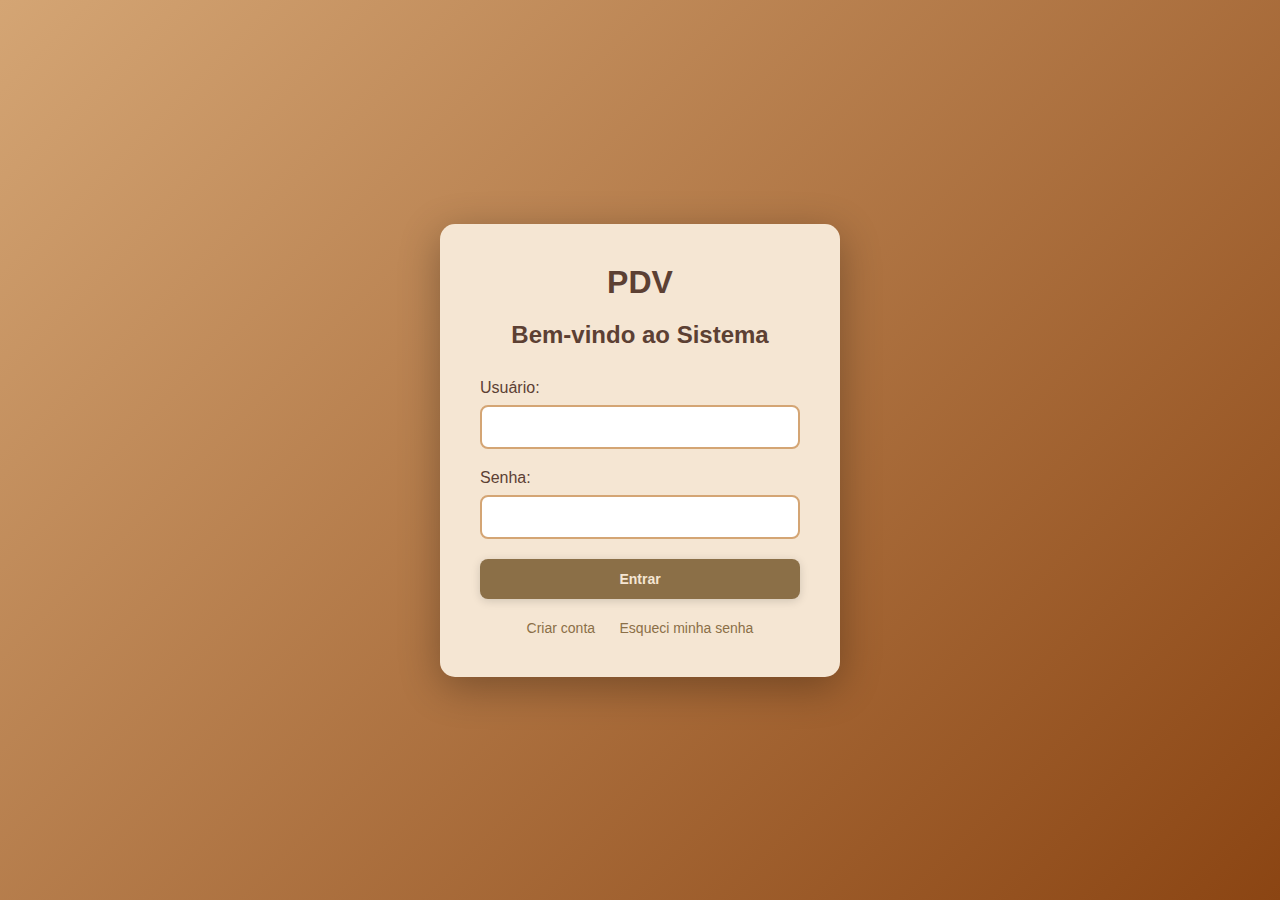
<file: index.html>
<!DOCTYPE html>
<html lang="pt-BR">
<head>
    <meta charset="UTF-8">
    <meta name="viewport" content="width=device-width, initial-scale=1.0">
    <title>Sistema PDV + ERP</title>
    <link rel="stylesheet" href="style.css">
</head>
<body>
    <!-- TELA DE LOGIN -->
    <div id="loginScreen" class="screen active">
        <div class="login-container">
            <div class="login-box">
                <div class="login-logo" id="loginLogoContainer">
                    <h1 style="color:#5C4033;">PDV</h1>
                </div>
                <h2>Bem-vindo ao Sistema</h2>
                <form id="loginForm">
                    <div class="form-group">
                        <label>Usuário:</label>
                        <input type="text" id="loginUsername" required>
                    </div>
                    <div class="form-group">
                        <label>Senha:</label>
                        <input type="password" id="loginPassword" required>
                    </div>
                    <button type="submit" class="btn btn-primary" style="width: 100%;">Entrar</button>
                </form>
                <div class="links">
                    <a href="#" id="showRegisterLink">Criar conta</a>
                    <a href="#" id="showRecoveryLink">Esqueci minha senha</a>
                </div>
            </div>
        </div>
    </div>

    <!-- TELA DE CADASTRO -->
    <div id="registerScreen" class="screen">
        <div class="login-container">
            <div class="login-box">
                <h2>Criar Nova Conta</h2>
                <form id="registerForm">
                    <div class="form-group">
                        <label>Nome Completo:*</label>
                        <input type="text" id="regName" required>
                    </div>
                    <div class="form-group">
                        <label>Usuário:*</label>
                        <input type="text" id="regUsername" required>
                    </div>
                    <div class="form-group">
                        <label>Senha:*</label>
                        <input type="password" id="regPassword" required>
                    </div>
                    <div class="form-group">
                        <label>Pergunta Secreta:*</label>
                        <select id="regSecretQuestion" required>
                            <option value="">Selecione...</option>
                            <option value="pet">Qual o nome do seu primeiro pet?</option>
                            <option value="city">Em qual cidade você nasceu?</option>
                            <option value="school">Nome da sua primeira escola?</option>
                            <option value="mother">Nome de solteira da sua mãe?</option>
                        </select>
                    </div>
                    <div class="form-group">
                        <label>Resposta:*</label>
                        <input type="text" id="regSecretAnswer" required>
                    </div>
                    <div class="form-actions">
                        <button type="submit" class="btn btn-success">Cadastrar</button>
                        <button type="button" class="btn btn-secondary" id="backToLogin">Voltar</button>
                    </div>
                </form>
            </div>
        </div>
    </div>

    <!-- TELA DE RECUPERAÇÃO -->
    <div id="recoveryScreen" class="screen">
        <div class="login-container">
            <div class="login-box">
                <h2>Recuperar Senha</h2>
                <form id="recoveryForm">
                    <div class="form-group">
                        <label>Usuário:*</label>
                        <input type="text" id="recUsername" required>
                    </div>
                    <div class="form-group">
                        <label>Pergunta Secreta:</label>
                        <select id="recSecretQuestion" disabled>
                            <option value="">Aguardando usuário...</option>
                            <option value="pet">Qual o nome do seu primeiro pet?</option>
                            <option value="city">Em qual cidade você nasceu?</option>
                            <option value="school">Nome da sua primeira escola?</option>
                            <option value="mother">Nome de solteira da sua mãe?</option>
                        </select>
                    </div>
                    <div class="form-group">
                        <label>Resposta:*</label>
                        <input type="text" id="recAnswer" disabled required>
                    </div>
                    <div class="form-group" id="newPasswordGroup" style="display: none;">
                        <label>Nova Senha:*</label>
                        <input type="password" id="recNewPassword">
                    </div>
                    <div class="form-actions">
                        <button type="button" class="btn btn-primary" id="checkAnswerBtn" disabled>Verificar Resposta</button>
                        <button type="submit" class="btn btn-success" id="changePasswordBtn" style="display: none;">Alterar Senha</button>
                        <button type="button" class="btn btn-secondary" id="backToLoginFromRecovery">Voltar</button>
                    </div>
                </form>
            </div>
        </div>
    </div>

    <!-- TELA DO PDV -->
    <div id="pdvScreen" class="screen">
        <div class="pdv-container">
            <!-- SIDEBAR -->
            <aside class="sidebar">
                <div class="sidebar-header">
                    <div class="sidebar-logo" id="sidebarLogoContainer"></div>
                    <h3>Menu Principal</h3>
                </div>
                <nav>
                    <div class="menu-item active" data-page="venda">🛒 Venda</div>
                    <div class="menu-item" data-page="clientes">👥 Clientes</div>
                    <div class="menu-item admin-only" data-page="admin">⚙️ Administração</div>
                </nav>
                <div class="sidebar-footer">
                    <p><strong id="currentUser">Usuário</strong></p>
                    <button class="btn btn-danger btn-small" id="logoutBtn">Sair</button>
                </div>
            </aside>

            <!-- CONTEÚDO PRINCIPAL -->
            <main class="main-content">
                <div class="topbar">
                    <h2>Sistema PDV + ERP</h2>
                </div>

                <div class="content">
                    <!-- PÁGINA VENDA -->
                    <div id="vendaPage" class="page active">
                        <div class="venda-layout">
                            <div class="products-section">
                                <h3>Produtos Disponíveis</h3>
                                <input type="text" id="searchProduct" class="search-box" placeholder="Buscar produto...">
                                <div id="productsList"></div>
                            </div>

                            <div class="cart-section">
                                <h3>Carrinho</h3>
                                <div id="cartItems"></div>
                                <div class="cart-total">
                                    <h3>Total</h3>
                                    <div class="total-value">R$ <span id="cartTotal">0,00</span></div>
                                </div>
                                <div class="cart-actions">
                                    <button class="btn btn-danger" id="limparCarrinhoBtn">Limpar Carrinho</button>
                                    <button class="btn btn-success" id="finalizarVendaBtn">Finalizar Venda</button>
                                </div>
                            </div>
                        </div>
                    </div>

                    <!-- PÁGINA CLIENTES -->
                    <div id="clientesPage" class="page">
                        <h2>Gestão de Clientes</h2>
                        <button class="btn btn-primary" id="showClientFormBtn">Novo Cliente</button>

                        <div id="clientFormContainer" style="display: none; margin-top: 20px;">
                            <form id="clientForm">
                                <div class="form-row">
                                    <div class="form-group">
                                        <label>Nome Completo:*</label>
                                        <input type="text" id="clientName" required>
                                    </div>
                                    <div class="form-group">
                                        <label>CPF/CNPJ:</label>
                                        <input type="text" id="clientDoc">
                                    </div>
                                </div>
                                <div class="form-row">
                                    <div class="form-group">
                                        <label>Telefone:*</label>
                                        <input type="tel" id="clientPhone" required>
                                    </div>
                                    <div class="form-group">
                                        <label>E-mail:*</label>
                                        <input type="email" id="clientEmail" required>
                                    </div>
                                </div>
                                <div class="form-group">
                                    <label>Endereço:</label>
                                    <input type="text" id="clientAddress">
                                </div>
                                <div class="form-group">
                                    <label>Ponto de Referência:</label>
                                    <input type="text" id="clientReference">
                                </div>
                                <div class="form-actions">
                                    <button type="submit" class="btn btn-success">Salvar Cliente</button>
                                    <button type="button" class="btn btn-secondary" id="cancelClientBtn">Cancelar</button>
                                </div>
                            </form>
                        </div>

                        <input type="text" id="searchClient" class="search-box" placeholder="Buscar cliente..." style="margin-top: 20px;">
                        <div id="clientsList" style="margin-top: 20px;"></div>
                    </div>
                </div>
            </main>
        </div>
    </div>

    <!-- MODAL FINALIZAR VENDA -->
    <div id="vendaModal" class="modal">
        <div class="modal-content">
            <h3>Finalizar Venda</h3>
            <div class="form-group">
                <label>Cliente:</label>
                <select id="vendaCliente">
                    <option value="">Cliente não cadastrado</option>
                </select>
            </div>
            <div class="form-group">
                <label>Forma de Pagamento:*</label>
                <select id="vendaPagamento" required>
                    <option value="dinheiro">Dinheiro</option>
                    <option value="debito">Débito</option>
                    <option value="credito">Crédito</option>
                    <option value="pix">PIX</option>
                </select>
            </div>
            <div class="cart-total">
                <h3>Total da Venda</h3>
                <div class="total-value">R$ <span id="modalTotal">0,00</span></div>
            </div>
            <div class="form-actions">
                <button class="btn btn-success" id="confirmarVendaBtn">Confirmar Venda</button>
                <button class="btn btn-secondary" id="cancelarVendaBtn">Cancelar</button>
            </div>
        </div>
    </div>

    <script src="script.js"></script>
</body>
</html>
</file>
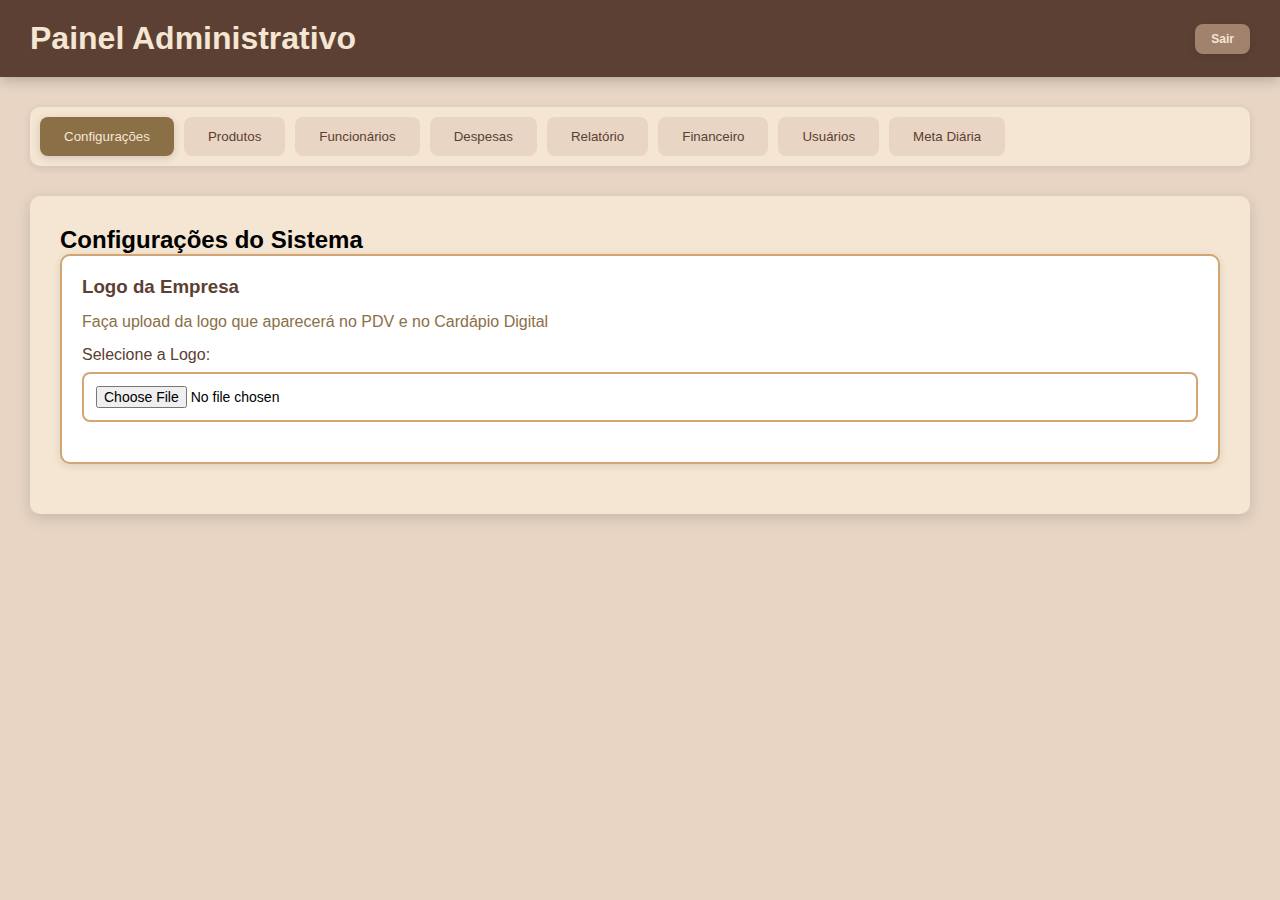
<file: admin.html>
<!-- ===================================
   ARQUIVO: admin.html
   DESCRIÇÃO: Interface do Painel Administrativo
   =================================== -->
<!DOCTYPE html>
<html lang="pt-BR">
<head>
    <meta charset="UTF-8">
    <meta name="viewport" content="width=device-width, initial-scale=1.0">
    <title>Painel Administrativo</title>
    <link rel="stylesheet" href="admin.css">
</head>
<body>
    <div class="admin-container">
        <header class="admin-header">
            <h1>Painel Administrativo</h1>
            <button class="btn btn-secondary btn-small" onclick="window.close()">Sair</button>
        </header>

        <div class="admin-content">
            <div class="admin-tabs">
                <button class="tab-btn active" data-tab="config">Configurações</button>
                <button class="tab-btn" data-tab="produtos">Produtos</button>
                <button class="tab-btn" data-tab="funcionarios">Funcionários</button>
                <button class="tab-btn" data-tab="despesas">Despesas</button>
                <button class="tab-btn" data-tab="relatorio">Relatório</button>
                <button class="tab-btn" data-tab="financeiro">Financeiro</button>
                <button class="tab-btn" data-tab="usuarios">Usuários</button>
                <button class="tab-btn" data-tab="metadiaria">Meta Diária</button>
            </div>

            <!-- TAB CONFIGURAÇÕES -->
            <div id="configTab" class="tab-content active">
                <h2>Configurações do Sistema</h2>
                
                <div class="logo-section">
                    <h3>Logo da Empresa</h3>
                    <p class="logo-description">Faça upload da logo que aparecerá no PDV e no Cardápio Digital</p>
                    
                    <div class="form-group">
                        <label>Selecione a Logo:</label>
                        <input type="file" id="logoUpload" accept="image/*">
                    </div>
                    
                    <div id="logoPreviewContainer" class="logo-preview-container">
                        <p class="preview-label">Logo Atual:</p>
                        <img id="logoPreview" class="logo-preview">
                        <button class="btn btn-danger btn-small remove-logo-btn" onclick="removeLogo()">Remover Logo</button>
                    </div>
                </div>
            </div>

            <!-- TAB PRODUTOS -->
            <div id="produtosTab" class="tab-content">
                <h2>Gerenciar Produtos</h2>
                
                <div style="display: flex; gap: 10px; margin-bottom: 20px;">
                    <button class="btn btn-primary" id="showProductFormBtn">Novo Produto</button>
                    <button class="btn btn-danger" id="deleteAllProductsBtn">Excluir Todos os Produtos</button>
                </div>
                
                <div id="productFormContainer" class="form-container">
                    <form id="productForm">
                        <div class="form-row">
                            <div class="form-group">
                                <label>Nome do Produto:*</label>
                                <input type="text" id="prodName" required>
                            </div>
                            <div class="form-group">
                                <label>Código do Produto:*</label>
                                <input type="text" id="prodCode" maxlength="6" placeholder="Ex: ABC123" required>
                            </div>
                        </div>
                        <div class="form-row">
                            <div class="form-group">
                                <label>Categoria:*</label>
                                <select id="prodCategory" required>
                                    <option value="">Selecione...</option>
                                    <option value="alimentos">Alimentos</option>
                                    <option value="bebidas">Bebidas</option>
                                    <option value="assados">Assados</option>
                                    <option value="frios">Frios</option>
                                    <option value="mercearia">Mercearia</option>
                                </select>
                            </div>
                            <div class="form-group">
                                <label>Imagem do Produto (Opcional):</label>
                                <input type="file" id="prodImage" accept="image/*">
                                <img id="imagePreview" class="image-preview">
                            </div>
                        </div>
                        <div class="form-group">
                            <label>Descrição:</label>
                            <textarea id="prodDescription" placeholder="Descrição opcional do produto"></textarea>
                        </div>
                        <div class="form-row">
                            <div class="form-group">
                                <label>Preço:*</label>
                                <input type="number" id="prodPrice" step="0.01" required>
                            </div>
                            <div class="form-group">
                                <label>Quantidade em Estoque:*</label>
                                <input type="number" id="prodStock" min="0" max="999999" placeholder="Máx: 999999" required>
                            </div>
                        </div>
                        <div class="form-actions">
                            <button type="submit" class="btn btn-success">Salvar Produto</button>
                            <button type="button" class="btn btn-secondary" id="cancelProductBtn">Cancelar</button>
                        </div>
                    </form>
                </div>

                <table class="table">
                    <thead>
                        <tr>
                            <th>Imagem</th>
                            <th>Código</th>
                            <th>Nome</th>
                            <th>Categoria</th>
                            <th>Descrição</th>
                            <th>Preço</th>
                            <th>Estoque</th>
                            <th>Status</th>
                            <th>Ativar/Desativar</th>
                            <th>Ações</th>
                        </tr>
                    </thead>
                    <tbody id="productsTable"></tbody>
                </table>
            </div>

            <!-- TAB FUNCIONÁRIOS -->
            <div id="funcionariosTab" class="tab-content">
                <h2>Gerenciar Funcionários</h2>
                
                <button class="btn btn-primary" id="showEmployeeFormBtn" style="margin-bottom: 20px;">Novo Funcionário</button>

                <div id="employeeFormContainer" class="form-container">
                    <form id="employeeForm">
                        <div class="form-row">
                            <div class="form-group">
                                <label>Nome Completo:*</label>
                                <input type="text" id="employeeName" required pattern="^[A-Za-zÀ-ÿ\s]+\s+[A-Za-zÀ-ÿ\s]+$" title="Informe nome e sobrenome">
                            </div>
                            <div class="form-group">
                                <label>Cargo:*</label>
                                <input type="text" id="employeePosition" required placeholder="Ex: Vendedor, Gerente, Caixa">
                            </div>
                        </div>
                        <div class="form-row">
                            <div class="form-group">
                                <label>Salário:*</label>
                                <input type="number" id="employeeSalary" step="0.01" required placeholder="0,00">
                            </div>
                            <div class="form-group">
                                <label>Telefone:</label>
                                <input type="tel" id="employeePhone" placeholder="(00) 00000-0000">
                            </div>
                        </div>
                        <div class="form-group">
                            <label>E-mail:</label>
                            <input type="email" id="employeeEmail" placeholder="email@exemplo.com">
                        </div>
                        <div class="form-actions">
                            <button type="submit" class="btn btn-success">Cadastrar Funcionário</button>
                            <button type="button" class="btn btn-secondary" id="cancelEmployeeBtn">Cancelar</button>
                        </div>
                    </form>
                </div>

                <table class="table">
                    <thead>
                        <tr>
                            <th>Nome</th>
                            <th>Cargo</th>
                            <th>Salário</th>
                            <th>Telefone</th>
                            <th>Status</th>
                            <th>Ações</th>
                        </tr>
                    </thead>
                    <tbody id="employeesTable"></tbody>
                </table>
            </div>

            <!-- TAB DESPESAS -->
            <div id="despesasTab" class="tab-content">
                <h2>Gerenciar Despesas</h2>
                
                <div class="expense-header">
                    <div style="display: flex; gap: 10px; flex-wrap: wrap;">
                        <button class="btn btn-primary" id="showExpenseFormBtn">Nova Despesa</button>
                        <button class="btn btn-success" id="showEmployeeExpenseBtn">Despesa com Funcionário</button>
                        <button class="btn btn-danger" id="deleteAllExpensesBtn">Excluir Todas as Despesas</button>
                    </div>
                    
                    <div class="expense-summary">
                        <div class="expense-summary-item">
                            <span class="expense-summary-label">Total do Mês:</span>
                            <span class="expense-summary-value" id="monthTotalExpense">R$ 0,00</span>
                        </div>
                        <div class="expense-summary-item">
                            <span class="expense-summary-label">Valor Pago:</span>
                            <span class="expense-summary-value expense-paid" id="monthPaidExpense">R$ 0,00</span>
                        </div>
                        <div class="expense-summary-item">
                            <span class="expense-summary-label">A Pagar:</span>
                            <span class="expense-summary-value expense-pending" id="monthPendingExpense">R$ 0,00</span>
                        </div>
                    </div>

                    <div style="display:flex; gap:10px; margin-top:20px;">
                        <div class="form-group" style="flex:1;">
                            <label>Filtrar por Nome:</label>
                            <select id="filterExpenseName" class="form-control">
                                <option value="todos">Todas</option>
                            </select>
                        </div>
                        <div class="form-group" style="flex:1;">
                            <label>Filtrar por Status:</label>
                            <select id="filterExpenseStatus" class="form-control">
                                <option value="todos">Todas</option>
                                <option value="pago">Pago</option>
                                <option value="nao-pago">A Pagar</option>
                                <option value="mes-vigente">Mês Vigente</option>
                            </select>
                        </div>
                    </div>
                </div>
                
                <div id="expenseFormContainer" class="form-container">
                    <form id="expenseForm">
                        <div id="employeeExpenseSection" style="display:none; background:#e3f2fd; padding:15px; border-radius:8px; margin-bottom:15px;">
                            <h4 style="color:#1976d2; margin-bottom:10px;">💼 Despesa com Funcionário</h4>
                            <div class="form-group">
                                <label>Selecione o Funcionário:*</label>
                                <select id="employeeSelect">
                                    <option value="">Carregando...</option>
                                </select>
                            </div>
                            <p style="font-size:12px; color:#555; margin-top:10px;">O salário será preenchido automaticamente. Você pode ajustar se necessário.</p>
                        </div>

                        <div class="form-row">
                            <div class="form-group">
                                <label>Descrição:*</label>
                                <input type="text" id="expDesc" required>
                            </div>
                            <div class="form-group">
                                <label>Valor:*</label>
                                <input type="number" id="expValue" step="0.01" required>
                            </div>
                        </div>
                        <div class="form-row">
                            <div class="form-group">
                                <label>Data:*</label>
                                <input type="date" id="expDate" required>
                            </div>
                            <div class="form-group">
                                <label>Status do Pagamento:*</label>
                                <select id="expPaymentStatus" required>
                                    <option value="pending">A Pagar</option>
                                    <option value="paid">Pago</option>
                                </select>
                            </div>
                        </div>
                        <div class="form-row">
                            <div class="form-group">
                                <label>
                                    <input type="checkbox" id="expRecurring">
                                    Despesa Recorrente
                                </label>
                            </div>
                        </div>
                        <div class="form-row" id="recurringMonths" style="display:none;">
                            <div class="form-group">
                                <label>Repetir por quantos meses:*</label>
                                <input type="number" id="expMonths" min="1" max="60">
                            </div>
                        </div>
                        <div class="form-actions">
                            <button type="submit" class="btn btn-success">Salvar Despesa</button>
                            <button type="button" class="btn btn-secondary" id="cancelExpenseBtn">Cancelar</button>
                        </div>
                    </form>
                </div>

                <div id="expensesList"></div>
            </div>

            <!-- TAB RELATÓRIO -->
            <div id="relatorioTab" class="tab-content">
                <h2>Relatórios de Vendas</h2>
                
                <div class="stats-grid">
                    <div class="stat-card">
                        <h3>Total de Vendas</h3>
                        <div class="value" id="totalSales">0</div>
                    </div>
                    <div class="stat-card">
                        <h3>Receita Total</h3>
                        <div class="value" id="totalRevenue">R$ 0,00</div>
                    </div>
                    <div class="stat-card">
                        <h3>Ticket Médio</h3>
                        <div class="value" id="avgTicket">R$ 0,00</div>
                    </div>
                </div>

                <table class="table">
                    <thead>
                        <tr>
                            <th>Data</th>
                            <th>Cliente</th>
                            <th>Itens</th>
                            <th>Pagamento</th>
                            <th>Total</th>
                            <th>Vendedor</th>
                        </tr>
                    </thead>
                    <tbody id="salesTable"></tbody>
                </table>
            </div>

            <!-- TAB FINANCEIRO -->
            <div id="financeiroTab" class="tab-content">
                <h2>Resumo Financeiro</h2>
                
                <div class="stats-grid">
                    <div class="stat-card">
                        <h3>Receitas</h3>
                        <div class="value" id="finRevenue">R$ 0,00</div>
                    </div>
                    <div class="stat-card">
                        <h3>Despesas</h3>
                        <div class="value" id="finExpenses">R$ 0,00</div>
                    </div>
                    <div class="stat-card">
                        <h3>Lucro</h3>
                        <div class="value" id="finProfit">R$ 0,00</div>
                    </div>
                </div>

                <h3 class="section-title">Despesas por Mês</h3>
                <div id="expensesByMonth"></div>
            </div>

            <!-- TAB USUÁRIOS -->
            <div id="usuariosTab" class="tab-content">
                <h2>Gerenciar Usuários</h2>
                
                <button class="btn btn-primary" id="showUserFormBtn" style="margin-bottom: 20px;">Novo Usuário Administrador</button>

                <div id="userFormContainer" class="form-container">
                    <form id="userForm">
                        <div class="form-row">
                            <div class="form-group">
                                <label>Nome Completo:*</label>
                                <input type="text" id="userName" required pattern="^[A-Za-zÀ-ÿ\s]+\s+[A-Za-zÀ-ÿ\s]+$" title="Informe Sobrenome">
                            </div>
                            <div class="form-group">
                                <label>Usuário (Login):*</label>
                                <input type="text" id="userUsername" required>
                            </div>
                        </div>
                        <div class="form-row">
                            <div class="form-group">
                                <label>Senha:*</label>
                                <input type="password" id="userPassword" required>
                            </div>
                            <div class="form-group">
                                <label>Pergunta Secreta:*</label>
                                <select id="userSecretQuestion" required>
                                    <option value="">Selecione...</option>
                                    <option value="pet">Qual o nome do seu primeiro pet?</option>
                                    <option value="city">Em qual cidade você nasceu?</option>
                                    <option value="school">Nome da sua primeira escola?</option>
                                    <option value="mother">Nome de solteira da sua mãe?</option>
                                </select>
                            </div>
                        </div>
                        <div class="form-group">
                            <label>Resposta da Pergunta Secreta:*</label>
                            <input type="text" id="userSecretAnswer" required>
                        </div>
                        <div class="form-actions">
                            <button type="submit" class="btn btn-success">Cadastrar Administrador</button>
                            <button type="button" class="btn btn-secondary" id="cancelUserBtn">Cancelar</button>
                        </div>
                    </form>
                </div>

                <table class="table">
                    <thead>
                        <tr>
                            <th>Nome</th>
                            <th>Usuário</th>
                            <th>Tipo</th>
                            <th>Ações</th>
                        </tr>
                    </thead>
                    <tbody id="usersTable"></tbody>
                </table>
            </div>

            <!-- TAB META DIÁRIA -->
            <div id="metadiariaTab" class="tab-content">
                <h2>Meta de Vendas Diária</h2>
                <p class="tab-description">Calcule quanto você precisa vender por dia para cobrir suas despesas mensais</p>
                
                <div class="stats-grid">
                    <div class="stat-card">
                        <h3>Total de Despesas do Mês</h3>
                        <div class="value value-danger" id="totalExpensesMonth">R$ 0,00</div>
                    </div>
                    <div class="stat-card">
                        <h3>Dias do Mês</h3>
                        <div class="value" id="workingDays">0</div>
                    </div>
                    <div class="stat-card">
                        <h3>Meta de Venda Diária</h3>
                        <div class="value" id="dailyGoal">R$ 0,00</div>
                    </div>
                </div>

                <div class="config-box">
                    <h3>Configurar Dias de Funcionamento</h3>
                    <p class="config-description">Selecione quantos dias por semana o seu negócio funciona:</p>
                    
                    <div class="form-group">
                        <label>Dias de funcionamento por semana:</label>
                        <select id="workingDaysPerWeek">
                            <option value="5">5 dias (Segunda a Sexta)</option>
                            <option value="6" selected>6 dias (Segunda a Sábado)</option>
                            <option value="7">7 dias (Todos os dias)</option>
                        </select>
                    </div>

                    <div class="interpretation-box">
                        <h4>Interpretação:</h4>
                        <p id="goalInterpretation">Configure os dias de funcionamento para ver a meta diária.</p>
                    </div>
                </div>

                <div class="config-box">
                    <h3>Despesas do Mês Atual</h3>
                    <div id="currentMonthExpensesList"></div>
                </div>
            </div>
        </div>
    </div>

    <script src="admin.js"></script>
</body>
</html>
</file>
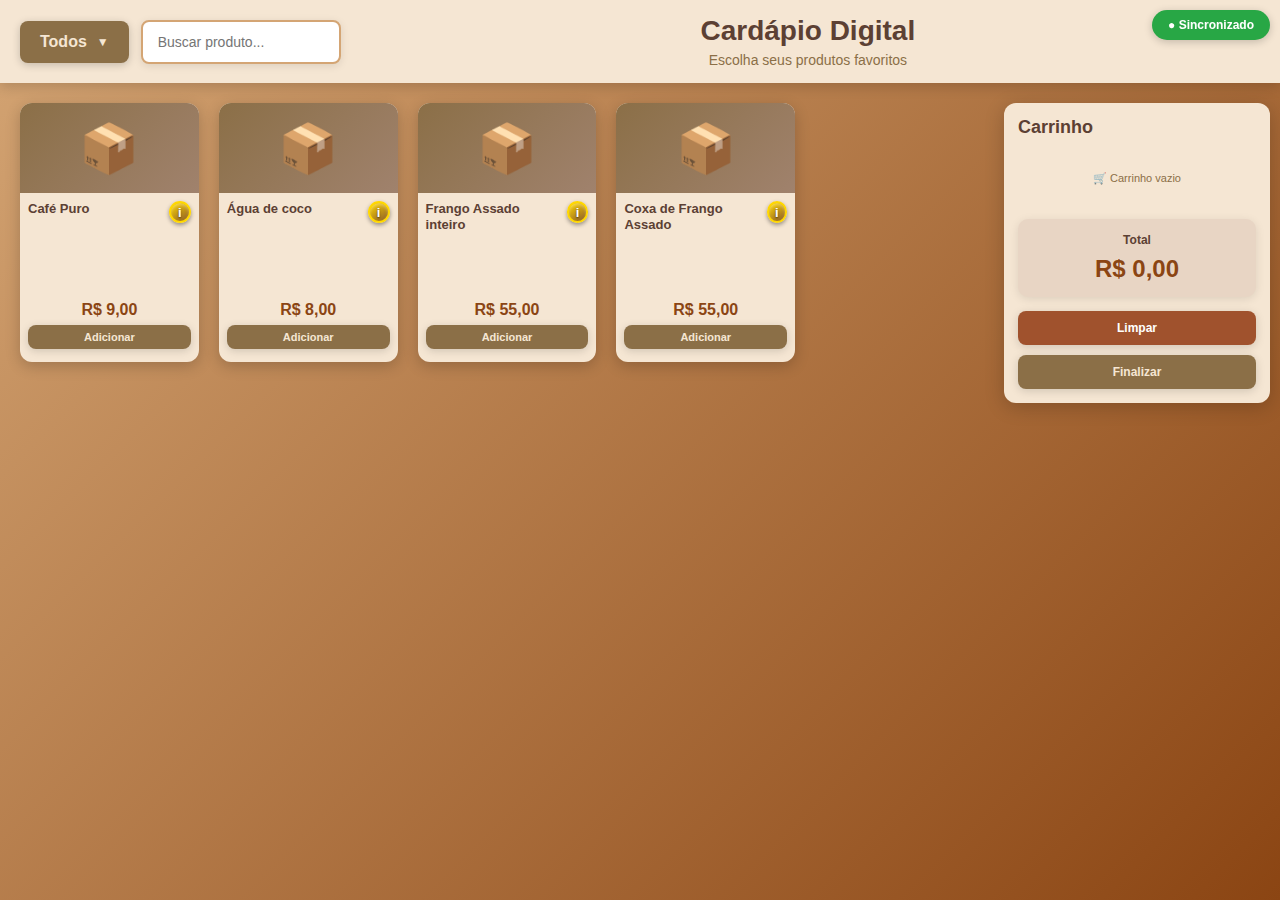
<file: cardapio.html>
<!DOCTYPE html>
<html lang="pt-BR">
<head>
    <meta charset="UTF-8">
    <meta name="viewport" content="width=device-width, initial-scale=1.0">
    <title>Cardápio Digital</title>
    <link rel="stylesheet" href="cardapio.css">
</head>
<body>
    <div id="syncIndicator" class="sync-indicator">● Sincronizado</div>

    <header class="header">
        <div class="header-left">
            <div class="category-dropdown">
                <button class="category-toggle">
                    <span id="currentCategoryText">Todos</span>
                </button>
                <div class="category-menu">
                    <button class="category-btn active" data-category="todos">Todos</button>
                    <button class="category-btn" data-category="alimentos">Alimentos</button>
                    <button class="category-btn" data-category="bebidas">Bebidas</button>
                    <button class="category-btn" data-category="assados">Assados</button>
                    <button class="category-btn" data-category="frios">Frios</button>
                    <button class="category-btn" data-category="mercearia">Mercearia</button>
                </div>
            </div>
            <input type="text" id="searchProduct" class="search-box" placeholder="Buscar produto...">
        </div>
        <div class="header-content">
            <h1>Cardápio Digital</h1>
            <p>Escolha seus produtos favoritos</p>
        </div>
    </header>

    <div class="main-container">
        <div class="products-grid" id="productsGrid"></div>

        <aside class="cart-sidebar">
            <h2>Carrinho</h2>
            <div id="cartItemsContainer"></div>
            <div class="cart-total">
                <h3>Total</h3>
                <div class="total-value">R$ <span id="cartTotal">0,00</span></div>
            </div>
            <div class="cart-actions">
                <button class="btn btn-danger" onclick="clearCart()">Limpar</button>
                <button class="btn btn-success" onclick="showCheckoutForm()">Finalizar</button>
            </div>
        </aside>
    </div>

    <div id="checkoutModal" class="modal">
        <div class="modal-content">
            <div class="modal-header">
                <h2>Finalizar Pedido</h2>
                <button class="close-btn" onclick="closeCheckout()">&times;</button>
            </div>
            <form id="checkoutForm">
                <div class="form-group">
                    <label>Nome Completo:*</label>
                    <input type="text" id="clientName" required>
                </div>
                <div class="form-group">
                    <label>Telefone (com DDD):*</label>
                    <input type="tel" id="clientPhone" placeholder="(00) 00000-0000" required>
                </div>
                <div class="form-row">
                    <div class="form-group">
                        <label>Rua:*</label>
                        <input type="text" id="clientStreet" required>
                    </div>
                    <div class="form-group">
                        <label>Número:*</label>
                        <input type="text" id="clientNumber" required>
                    </div>
                </div>
                <div class="form-row">
                    <div class="form-group">
                        <label>Bairro:*</label>
                        <input type="text" id="clientDistrict" required>
                    </div>
                    <div class="form-group">
                        <label>Cidade:*</label>
                        <input type="text" id="clientCity" required>
                    </div>
                </div>
                <div class="form-group">
                    <label>Ponto de Referência (Opcional):</label>
                    <input type="text" id="clientReference">
                </div>
                <div class="cart-total">
                    <h3>Total do Pedido</h3>
                    <div class="total-value">R$ <span id="checkoutTotal">0,00</span></div>
                </div>
                <div class="form-actions">
                    <button type="submit" class="btn btn-success">Enviar via WhatsApp</button>
                    <button type="button" class="btn btn-secondary" onclick="closeCheckout()">Cancelar</button>
                </div>
            </form>
        </div>
    </div>

    <script src="cardapio.js"></script>
</body>
</html>
</file>
<file: admin.css>
/* ===================================
   ARQUIVO: admin.css
   DESCRIÇÃO: Estilos do Painel Administrativo
   =================================== */

/* ===== ADMIN - VARIÁVEIS ===== */
:root {
    --admin-primary: #8B6F47;
    --admin-primary-dark: #6D5635;
    --admin-secondary: #5C4033;
    --admin-bg: #E8D5C4;
    --admin-bg-light: #F5E6D3;
    --admin-border: #D4A574;
    --admin-text: #5C4033;
    --admin-success: #6B8E23;
    --admin-danger: #A0522D;
}

/* ===== BASE ADMIN ===== */
* {margin: 0; padding: 0; box-sizing: border-box;}

body {
    font-family: 'Segoe UI', Tahoma, Geneva, Verdana, sans-serif;
}

.admin-container {
    min-height: 100vh;
    background: var(--admin-bg);
}

.admin-header {
    background: var(--admin-secondary);
    color: var(--admin-bg-light);
    padding: 20px 30px;
    display: flex;
    justify-content: space-between;
    align-items: center;
    box-shadow: 0 4px 12px rgba(0,0,0,0.2);
}

.admin-content {
    padding: 30px;
}

/* ===== TABS ===== */
.admin-tabs {
    display: flex;
    gap: 10px;
    margin-bottom: 30px;
    background: var(--admin-bg-light);
    padding: 10px;
    border-radius: 10px;
    box-shadow: 0 2px 8px rgba(0,0,0,0.1);
    flex-wrap: wrap;
}

.tab-btn {
    padding: 12px 24px;
    border: none;
    background: var(--admin-bg);
    cursor: pointer;
    border-radius: 8px;
    font-weight: 500;
    transition: all 0.3s;
    color: var(--admin-text);
}

.tab-btn.active {
    background: var(--admin-primary);
    color: var(--admin-bg-light);
    box-shadow: 0 2px 8px rgba(0,0,0,0.15);
}

.tab-content {
    display: none;
    background: var(--admin-bg-light);
    padding: 30px;
    border-radius: 10px;
    box-shadow: 0 4px 15px rgba(0,0,0,0.15);
}

.tab-content.active {
    display: block;
}

/* ===== CARDS E STATS ===== */
.stats-grid {
    display: grid;
    grid-template-columns: repeat(auto-fit, minmax(250px, 1fr));
    gap: 20px;
    margin-bottom: 30px;
}

.stat-card {
    background: linear-gradient(135deg, var(--admin-primary) 0%, #A0826D 100%);
    color: var(--admin-bg-light);
    padding: 25px;
    border-radius: 10px;
    box-shadow: 0 4px 15px rgba(0,0,0,0.2);
}

.stat-card h3 {
    font-size: 14px;
    opacity: 0.9;
    margin-bottom: 10px;
}

.stat-card .value {
    font-size: 32px;
    font-weight: bold;
}

.value-danger {
    color: #dc3545 !important;
}

/* ===== TABELAS ===== */
.table {
    width: 100%;
    border-collapse: collapse;
    margin-top: 20px;
    background: white;
    border-radius: 8px;
    overflow: hidden;
    box-shadow: 0 2px 8px rgba(0,0,0,0.1);
}

.table th,
.table td {
    padding: 12px;
    text-align: left;
    border-bottom: 1px solid var(--admin-border);
}

.table th {
    background: var(--admin-primary);
    font-weight: 600;
    color: var(--admin-bg-light);
}

.table tr:hover {
    background: #FFF8F0;
}

/* ===== FORMULÁRIOS ===== */
.form-container {
    display: none;
    margin-top: 20px;
}

.form-group {
    margin-bottom: 20px;
}

.form-group label {
    display: block;
    margin-bottom: 8px;
    color: var(--admin-text);
    font-weight: 500;
}

.form-group input,
.form-group select,
.form-group textarea {
    width: 100%;
    padding: 12px;
    border: 2px solid var(--admin-border);
    border-radius: 8px;
    font-size: 14px;
    transition: border-color 0.3s;
    font-family: inherit;
    background: white;
}

.form-group textarea {
    resize: vertical;
    min-height: 80px;
}

.form-group input:focus,
.form-group select:focus,
.form-group textarea:focus {
    outline: none;
    border-color: var(--admin-primary);
}

.form-row {
    display: grid;
    grid-template-columns: 1fr 1fr;
    gap: 15px;
    margin-bottom: 15px;
}

.form-actions {
    display: flex;
    gap: 10px;
    margin-top: 20px;
}

#recurringMonths {
    display: none;
}

/* ===== BOTÕES ===== */
.btn {
    padding: 12px 24px;
    border: none;
    border-radius: 8px;
    font-size: 14px;
    font-weight: 600;
    cursor: pointer;
    transition: all 0.3s;
    box-shadow: 0 2px 8px rgba(0,0,0,0.1);
}

.btn-primary {
    background: var(--admin-primary);
    color: var(--admin-bg-light);
}

.btn-primary:hover {
    background: var(--admin-primary-dark);
    box-shadow: 0 4px 12px rgba(0,0,0,0.2);
}

.btn-secondary {
    background: #A0826D;
    color: var(--admin-bg-light);
}

.btn-success {
    background: var(--admin-success);
    color: white;
}

.btn-danger {
    background: var(--admin-danger);
    color: white;
}

.btn-small {
    padding: 8px 16px;
    font-size: 12px;
}

/* ===== TOGGLE SWITCH ===== */
.toggle-switch {
    display: inline-block;
    position: relative;
    width: 50px;
    height: 24px;
}

.toggle-switch input {
    opacity: 0;
    width: 0;
    height: 0;
}

.toggle-slider {
    position: absolute;
    cursor: pointer;
    top: 0;
    left: 0;
    right: 0;
    bottom: 0;
    background-color: #ccc;
    transition: 0.4s;
    border-radius: 24px;
}

.toggle-slider:before {
    position: absolute;
    content: "";
    height: 18px;
    width: 18px;
    left: 3px;
    bottom: 3px;
    background-color: white;
    transition: 0.4s;
    border-radius: 50%;
}

.toggle-switch input:checked + .toggle-slider {
    background-color: var(--admin-success);
}

.toggle-switch input:checked + .toggle-slider:before {
    transform: translateX(26px);
}

/* ===== IMAGENS ===== */
.image-preview {
    width: 100px;
    height: 100px;
    border: 2px solid var(--admin-border);
    border-radius: 8px;
    object-fit: cover;
    margin-top: 10px;
    display: none;
}

.product-image-cell {
    width: 80px;
    height: 80px;
    object-fit: cover;
    border-radius: 5px;
}

/* ===== LOGO ===== */
.logo-section {
    background: white;
    padding: 20px;
    border-radius: 10px;
    margin-bottom: 20px;
    border: 2px solid var(--admin-border);
    box-shadow: 0 2px 8px rgba(0,0,0,0.1);
}

.logo-section h3 {
    color: var(--admin-text);
    margin-bottom: 15px;
}

.logo-description {
    color: #8B6F47;
    margin-bottom: 15px;
}

.logo-preview-container {
    display: none;
}

.preview-label {
    color: var(--admin-text);
    font-weight: 600;
    margin-bottom: 10px;
}

.logo-preview {
    max-width: 200px;
    max-height: 100px;
    margin-top: 15px;
    border: 2px solid var(--admin-border);
    border-radius: 8px;
    padding: 10px;
    background: var(--admin-bg-light);
}

.remove-logo-btn {
    margin-top: 10px;
}

/* ===== DESPESAS - HEADER E RESUMO ===== */
.expense-header {
    display: flex;
    justify-content: space-between;
    align-items: center;
    margin-bottom: 20px;
    gap: 20px;
    flex-wrap: wrap;
}

.expense-summary {
    display: flex;
    gap: 20px;
    background: white;
    padding: 15px 25px;
    border-radius: 10px;
    box-shadow: 0 2px 10px rgba(0,0,0,0.1);
    border: 2px solid var(--admin-border);
}

.expense-summary-item {
    display: flex;
    flex-direction: column;
    gap: 5px;
}

.expense-summary-label {
    font-size: 11px;
    color: var(--admin-text);
    font-weight: 600;
    text-transform: uppercase;
    letter-spacing: 0.5px;
}

.expense-summary-value {
    font-size: 18px;
    font-weight: bold;
    color: var(--admin-text);
}

.expense-paid {
    color: var(--admin-success) !important;
}

.expense-pending {
    color: var(--admin-danger) !important;
}

/* ===== DESPESAS - LISTA EM BLOCOS ===== */
#expensesList {
    margin-top: 20px;
    display: grid;
    grid-template-columns: repeat(auto-fill, minmax(320px, 1fr));
    gap: 15px;
}

.expense-item {
    padding: 18px;
    border: 2px solid var(--admin-border);
    border-radius: 10px;
    display: flex;
    flex-direction: column;
    gap: 12px;
    background: white;
    box-shadow: 0 2px 8px rgba(0,0,0,0.08);
    transition: all 0.3s;
}

.expense-item:hover {
    box-shadow: 0 4px 12px rgba(0,0,0,0.15);
    transform: translateY(-2px);
}

.expense-recurring {
    background: #FFF3CD;
    border-color: #F0C14B;
}

.expense-paid-status {
    background: #E8F5E9;
    border-color: var(--admin-success);
}

.expense-info {
    display: flex;
    flex-direction: column;
    gap: 5px;
}

.expense-info h4 {
    color: var(--admin-text);
    font-size: 16px;
    margin: 0;
    word-break: break-word;
}

.expense-info p {
    color: #8B6F47;
    font-size: 12px;
    margin: 0;
}

.expense-price {
    text-align: center;
    padding: 10px 0;
}

.expense-price-value {
    font-size: 28px;
    font-weight: bold;
    color: var(--admin-danger);
    display: block;
}

.expense-status-badge {
    display: inline-block;
    padding: 6px 14px;
    border-radius: 12px;
    font-size: 11px;
    font-weight: 700;
    text-transform: uppercase;
    letter-spacing: 0.5px;
    margin-top: 5px;
}

.badge-paid {
    background: var(--admin-success);
    color: white;
}

.badge-pending {
    background: var(--admin-danger);
    color: white;
}

.expense-status-column {
    display: flex;
    flex-direction: column;
    align-items: center;
    justify-content: center;
    gap: 8px;
}

.expense-actions {
    display: flex;
    flex-direction: column;
    gap: 8px;
    margin-top: auto;
}

.expense-actions .btn {
    padding: 10px 18px;
    font-size: 13px;
    white-space: nowrap;
    width: 100%;
}

/* ===== PRODUTOS - ESPAÇAMENTO ENTRE BOTÕES ===== */
.product-actions {
    display: flex;
    gap: 10px;
    align-items: center;
    flex-wrap: wrap;
}

/* ===== ALERTAS ===== */
.alert {
    padding: 15px;
    border-radius: 8px;
    margin-bottom: 20px;
    font-weight: 500;
}

.alert-success {
    background: #d4edda;
    color: #155724;
    border: 1px solid #c3e6cb;
}

.alert-error {
    background: #f8d7da;
    color: #721c24;
    border: 1px solid #f5c6cb;
}

/* ===== META DIÁRIA ===== */
.tab-description {
    color: #8B6F47;
    margin-bottom: 20px;
}

.config-box {
    background: white;
    padding: 25px;
    border-radius: 10px;
    margin-top: 25px;
    border: 2px solid var(--admin-border);
    box-shadow: 0 2px 10px rgba(0,0,0,0.1);
}

.config-box h3 {
    color: var(--admin-text);
    margin-bottom: 15px;
}

.config-description {
    color: #8B6F47;
    margin-bottom: 15px;
}

.interpretation-box {
    background: #FFF3CD;
    padding: 15px;
    border-radius: 8px;
    margin-top: 20px;
    border: 2px solid var(--admin-border);
}

.interpretation-box h4 {
    color: var(--admin-text);
    margin-bottom: 10px;
}

.interpretation-box p {
    color: #8B6F47;
    margin-bottom: 8px;
}

#currentMonthExpensesList {
    min-height: 50px;
}

/* ===== FINANCEIRO ===== */
.section-title {
    margin-top: 30px;
    color: var(--admin-text);
}

/* ===== RESPONSIVE ===== */
@media (max-width: 1024px) {
    .form-row {
        grid-template-columns: 1fr;
    }
    
    .stats-grid {
        grid-template-columns: 1fr;
    }
    
    .expense-header {
        flex-direction: column;
        align-items: stretch;
    }
    
    .expense-summary {
        flex-direction: column;
    }
    
    #expensesList {
        grid-template-columns: 1fr;
    }
}

@media (max-width: 768px) {
    .admin-tabs {
        flex-direction: column;
    }
    
    .admin-content {
        padding: 15px;
    }
    
    #expensesList {
        grid-template-columns: 1fr;
    }
}
</file>
<file: cardapio.css>
/* ===== BASE ===== */
* {margin:0;padding:0;box-sizing:border-box;}
body {font-family:'Segoe UI',Tahoma,Geneva,Verdana,sans-serif;background:linear-gradient(135deg,#D4A574 0%,#8B4513 100%);min-height:100vh;}

/* ===== SYNC INDICATOR ===== */
.sync-indicator {position:fixed;top:10px;right:10px;padding:8px 16px;background:#28a745;color:white;border-radius:20px;font-size:12px;font-weight:600;z-index:2000;box-shadow:0 2px 8px rgba(0,0,0,0.2);}
.sync-indicator.syncing {background:#ffc107;}

/* ===== HEADER ===== */
.header {background:#F5E6D3;padding:15px 20px;box-shadow:0 4px 12px rgba(0,0,0,0.15);display:flex;align-items:center;justify-content:space-between;gap:15px;}
.header-left {display:flex;align-items:center;gap:12px;}
.header-content {flex:1;text-align:center;}
.header h1 {color:#5C4033;margin-bottom:5px;font-size:28px;}
.header p {color:#8B6F47;font-size:14px;}

/* ===== CATEGORY DROPDOWN ===== */
.category-dropdown {position:relative;z-index:1000;}
.category-toggle {padding:12px 20px;border:none;background:#8B6F47;color:#F5E6D3;border-radius:8px;cursor:pointer;font-weight:600;font-size:16px;display:flex;align-items:center;gap:10px;box-shadow:0 2px 8px rgba(0,0,0,0.2);transition:all 0.3s;white-space:nowrap;}
.category-toggle:hover {background:#6D5635;box-shadow:0 4px 12px rgba(0,0,0,0.3);}
.category-toggle::after {content:'▼';font-size:12px;transition:transform 0.3s;}
.category-dropdown:hover .category-toggle::after {transform:rotate(180deg);}
.category-menu {position:absolute;top:100%;left:0;margin-top:8px;background:#F5E6D3;border-radius:8px;box-shadow:0 4px 20px rgba(0,0,0,0.3);min-width:200px;opacity:0;visibility:hidden;transform:translateY(-10px);transition:all 0.3s;}
.category-dropdown:hover .category-menu {opacity:1;visibility:visible;transform:translateY(0);}
.category-btn {display:block;width:100%;padding:12px 20px;border:none;background:transparent;text-align:left;cursor:pointer;font-weight:600;color:#5C4033;transition:all 0.2s;border-bottom:1px solid #E8D5C4;}
.category-btn:last-child {border-bottom:none;border-radius:0 0 8px 8px;}
.category-btn:first-child {border-radius:8px 8px 0 0;}
.category-btn.active {background:#8B6F47;color:#F5E6D3;}
.category-btn:hover {background:#D4A574;color:#5C4033;padding-left:25px;}
.category-btn.active:hover {background:#6D5635;color:#F5E6D3;}

/* ===== SEARCH ===== */
.search-box {width:200px;padding:12px 15px;border:2px solid #D4A574;border-radius:8px;font-size:14px;background:white;box-shadow:0 2px 8px rgba(0,0,0,0.1);}
.search-box:focus {outline:none;border-color:#8B6F47;}

/* ===== MAIN LAYOUT ===== */
.main-container {display:grid;grid-template-columns:1fr 266px;gap:10px;padding:20px;padding-right:10px;max-width:100%;margin:0;}
.products-grid {display:grid;grid-template-columns:repeat(auto-fill,minmax(160px,1fr));gap:20px;}

/* ===== PRODUCT CARDS ===== */
.product-card {background:#F5E6D3;border-radius:12px;overflow:hidden;box-shadow:0 4px 15px rgba(0,0,0,0.2);transition:all 0.3s;aspect-ratio:1/1.45;height:auto;display:flex;flex-direction:column;}
.product-card:hover {transform:translateY(-5px);box-shadow:0 8px 25px rgba(0,0,0,0.3);}
.product-image {width:100%;height:130px;object-fit:cover;background:linear-gradient(135deg,#E8D5C4 0%,#D4A574 100%);}
.product-image-placeholder {width:100%;height:90px;background:linear-gradient(135deg,#8B6F47 0%,#A0826D 100%);display:flex;align-items:center;justify-content:center;color:#F5E6D3;font-size:28px;}
.product-info {padding:8px;flex-grow:1;display:flex;flex-direction:column;}
.product-category {display:inline-block;padding:2px 8px;background:#8B6F47;color:#F5E6D3;border-radius:10px;font-size:9px;margin-bottom:6px;}
.product-header {display:flex;justify-content:space-between;align-items:flex-start;margin-bottom:2px;min-height:28px;overflow:visible;}
.product-name {font-size:13px;font-weight:bold;color:#5C4033;line-height:1.2;flex-grow:1;margin-right:5px;}
.description-icon {position:relative;cursor:pointer;font-size:13px;font-weight:900;width:22px;height:22px;border-radius:50%;border:2px solid #FFD700;background:linear-gradient(145deg,#FFD700,#8B5A2B);color:#fff;display:flex;align-items:center;justify-content:center;text-shadow:0 1px 2px rgba(0,0,0,0.6);box-shadow:0 2px 4px rgba(0,0,0,0.4),inset 0 2px 3px rgba(255,255,255,0.3);transition:transform 0.25s ease,box-shadow 0.25s ease;z-index:10;}
.description-icon::before {content:attr(data-description);position:absolute;bottom:120%;left:50%;transform:translateX(-90%);width:200px;max-width:160px;padding:20px 12px;border-radius:5px;font-size:12px;font-weight:600;line-height:1.8;letter-spacing:0.3px;text-align:left;white-space:normal;background:linear-gradient(160deg,#1c1c1c,#3a2d22);color:#FFFFFF;text-shadow:0 1px 3px rgba(0,0,0,0.8);border:2.5px solid #FFD700;box-shadow:0 3px 10px rgba(0,0,0,0.6),0 0 12px rgba(255,215,0,0.7);visibility:hidden;opacity:0;transition:opacity 0.3s,visibility 0.3s;z-index:20;pointer-events:none;}
.description-icon:hover::before {visibility:visible;opacity:1;}
.product-footer {display:flex;flex-direction:column;gap:6px;margin-top:auto;padding-top:5px;padding-bottom:5px;}
.product-price {font-size:16px;font-weight:bold;color:#8B4513;text-align:center;}
.add-btn {padding:6px 10px;background:#8B6F47;color:#F5E6D3;border:none;border-radius:8px;cursor:pointer;font-weight:600;transition:all 0.3s;font-size:11px;box-shadow:0 2px 8px rgba(0,0,0,0.15);}
.add-btn:hover {background:#6D5635;transform:scale(1.05);box-shadow:0 4px 12px rgba(0,0,0,0.25);}
.unavailable {opacity:0.6;}
.unavailable-label {color:#A0522D;font-weight:bold;font-size:10px;text-align:center;}

/* ===== CART SIDEBAR ===== */
.cart-sidebar {background:#F5E6D3;border-radius:12px;padding:14px;box-shadow:0 4px 20px rgba(0,0,0,0.2);position:sticky;top:20px;height:fit-content;max-height:calc(100vh - 40px);overflow-y:auto;}
.cart-sidebar h2 {color:#5C4033;margin-bottom:14px;font-size:18px;}
.cart-item {background:white;padding:10px;border:2px solid #E8D5C4;border-radius:8px;margin-bottom:8px;box-shadow:0 2px 8px rgba(0,0,0,0.1);}
.cart-item-header {display:flex;justify-content:space-between;align-items:flex-start;margin-bottom:8px;}
.cart-item-name {font-weight:bold;color:#5C4033;font-size:11px;}
.cart-item-price {color:#8B6F47;font-size:10px;margin-top:2px;}
.cart-item-controls {display:flex;align-items:center;justify-content:space-between;gap:10px;}
.qty-controls {display:flex;align-items:center;gap:8px;}
.qty-btn {width:24px;height:24px;border:none;background:#8B6F47;color:#F5E6D3;border-radius:6px;cursor:pointer;font-size:14px;font-weight:bold;box-shadow:0 2px 6px rgba(0,0,0,0.15);display:flex;align-items:center;justify-content:center;}
.qty-btn:hover {background:#6D5635;}
.qty-display {font-weight:bold;color:#5C4033;min-width:20px;text-align:center;font-size:11px;}
.remove-btn {background:#A0522D;color:white;border:none;padding:4px 8px;border-radius:6px;cursor:pointer;font-size:9px;font-weight:600;box-shadow:0 2px 6px rgba(0,0,0,0.15);}
.remove-btn:hover {background:#8B4513;}
.cart-total {background:#E8D5C4;padding:14px;border-radius:10px;margin:14px 0;text-align:center;box-shadow:0 2px 10px rgba(0,0,0,0.1);}
.cart-total h3 {color:#5C4033;margin-bottom:8px;font-size:12px;}
.total-value {font-size:24px;font-weight:bold;color:#8B4513;}
.cart-actions {display:flex;flex-direction:column;gap:10px;}
.empty-cart {text-align:center;padding:20px 10px;color:#8B6F47;font-size:11px;}

/* ===== BUTTONS ===== */
.btn {width:100%;padding:10px;border:none;border-radius:8px;font-size:12px;font-weight:600;cursor:pointer;transition:all 0.3s;box-shadow:0 2px 10px rgba(0,0,0,0.15);}
.btn-success {background:#8B6F47;color:#F5E6D3;}
.btn-success:hover {background:#6D5635;box-shadow:0 4px 15px rgba(0,0,0,0.25);}
.btn-danger {background:#A0522D;color:white;}
.btn-danger:hover {background:#8B4513;}

/* ===== MODAL ===== */
.modal {display:none;position:fixed;top:0;left:0;width:100%;height:100%;background:rgba(44,30,20,0.85);z-index:2000;overflow-y:auto;padding:20px;}
.modal.active {display:flex;align-items:center;justify-content:center;}
.modal-content {background:#F5E6D3;padding:30px;border-radius:15px;max-width:600px;width:100%;max-height:90vh;overflow-y:auto;box-shadow:0 8px 30px rgba(0,0,0,0.4);}
.modal-header {display:flex;justify-content:space-between;align-items:center;margin-bottom:20px;}
.modal-header h2 {color:#5C4033;}
.close-btn {background:none;border:none;font-size:30px;cursor:pointer;color:#8B6F47;}
.form-group {margin-bottom:20px;}
.form-group label {display:block;margin-bottom:8px;color:#5C4033;font-weight:600;}
.form-group input,.form-group textarea {width:100%;padding:12px;border:2px solid #D4A574;border-radius:8px;font-size:14px;background:white;}
.form-group input:focus,.form-group textarea:focus {outline:none;border-color:#8B6F47;}
.form-row {display:grid;grid-template-columns:1fr 1fr;gap:15px;}

/* ===== RESPONSIVE ===== */
@media (max-width:1024px) {
    .main-container {grid-template-columns:1fr;}
    .cart-sidebar {position:relative;top:0;}
    .products-grid {grid-template-columns:repeat(auto-fill,minmax(140px,1fr));}
    .product-card {aspect-ratio:1/1.55;}
    .form-row {grid-template-columns:1fr;}
    .description-icon::before {width:150px;left:0;transform:translateX(0);margin-left:0;}
    .header {flex-direction:column;padding:10px;gap:10px;}
    .header-left {width:100%;flex-direction:column;gap:10px;}
    .search-box {width:100%;}
    .header h1 {font-size:22px;}
    .category-dropdown {width:100%;}
    .category-toggle {width:100%;justify-content:center;}
    .category-menu {width:100%;}
}
@media (max-width:768px) {
    .products-grid {grid-template-columns:repeat(auto-fill,minmax(130px,1fr));}
    .header h1 {font-size:20px;}
}
</file>
<file: style.css>
/* ===== RESET E BASE ===== */
* {
    margin: 0;
    padding: 0;
    box-sizing: border-box;
}

body {
    font-family: 'Segoe UI', Tahoma, Geneva, Verdana, sans-serif;
    background: linear-gradient(135deg, #D4A574 0%, #8B4513 100%);
    min-height: 100vh;
}

/* ===== VARIÁVEIS CSS ===== */
:root {
    --color-primary: #8B6F47;
    --color-primary-dark: #6D5635;
    --color-primary-light: #A0826D;
    --color-secondary: #5C4033;
    --color-secondary-dark: #4A3329;
    --color-accent: #D4A574;
    --color-background: #F5E6D3;
    --color-background-alt: #E8D5C4;
    --color-border: #D4A574;
    --color-text: #5C4033;
    --color-text-light: #8B6F47;
    --color-danger: #A0522D;
    --color-success: #6B8E23;
}

/* ===== UTILITÁRIOS ===== */
.screen {display: none;}
.screen.active {display: block;}
.page {display: none;}
.page.active {display: block;}
.admin-only {display: none !important;}
.admin-only.show {display: block !important;}

/* ===== ALERTAS ===== */
.alert {
    padding: 15px;
    border-radius: 8px;
    margin-bottom: 20px;
    font-weight: 500;
}

.alert-success {
    background: #d4edda;
    color: #155724;
    border: 1px solid #c3e6cb;
}

.alert-error {
    background: #f8d7da;
    color: #721c24;
    border: 1px solid #f5c6cb;
}

/* ===== BOTÕES ===== */
.btn {
    padding: 12px 24px;
    border: none;
    border-radius: 8px;
    font-size: 14px;
    font-weight: 600;
    cursor: pointer;
    transition: all 0.3s;
    box-shadow: 0 2px 10px rgba(0,0,0,0.15);
}

.btn-primary {
    background: var(--color-primary);
    color: var(--color-background);
}

.btn-primary:hover {
    background: var(--color-primary-dark);
    transform: translateY(-2px);
    box-shadow: 0 5px 15px rgba(0,0,0,0.25);
}

.btn-secondary {
    background: var(--color-primary-light);
    color: white;
}

.btn-secondary:hover {
    background: var(--color-primary);
}

.btn-success {
    background: var(--color-success);
    color: white;
}

.btn-success:hover {
    background: #5a7a1f;
}

.btn-danger {
    background: var(--color-danger);
    color: white;
}

.btn-danger:hover {
    background: #8B4513;
}

.btn-small {
    padding: 8px 16px;
    font-size: 12px;
}

/* ===== FORMULÁRIOS ===== */
.form-group {
    margin-bottom: 20px;
}

.form-group label {
    display: block;
    margin-bottom: 8px;
    color: var(--color-text);
    font-weight: 500;
}

.form-group input,
.form-group select,
.form-group textarea {
    width: 100%;
    padding: 12px;
    border: 2px solid var(--color-border);
    border-radius: 8px;
    font-size: 14px;
    transition: border-color 0.3s;
    font-family: inherit;
    background: white;
}

.form-group textarea {
    resize: vertical;
    min-height: 80px;
}

.form-group input:focus,
.form-group select:focus,
.form-group textarea:focus {
    outline: none;
    border-color: var(--color-primary);
}

.form-row {
    display: grid;
    grid-template-columns: 1fr 1fr;
    gap: 15px;
    margin-bottom: 15px;
}

.form-actions {
    display: flex;
    gap: 10px;
    margin-top: 20px;
}

/* ===== LOGIN ===== */
.login-container {
    display: flex;
    justify-content: center;
    align-items: center;
    min-height: 100vh;
    padding: 20px;
}

.login-box {
    background: var(--color-background);
    padding: 40px;
    border-radius: 15px;
    box-shadow: 0 10px 40px rgba(0, 0, 0, 0.3);
    width: 100%;
    max-width: 400px;
}

.login-logo {
    text-align: center;
    margin-bottom: 20px;
}

.login-logo img {
    max-width: 150px;
    max-height: 80px;
    object-fit: contain;
}

.login-box h2 {
    text-align: center;
    margin-bottom: 30px;
    color: var(--color-text);
}

.links {
    text-align: center;
    margin-top: 20px;
}

.links a {
    color: var(--color-primary);
    text-decoration: none;
    font-size: 14px;
    margin: 0 10px;
}

.links a:hover {
    text-decoration: underline;
}

/* ===== PDV LAYOUT ===== */
.pdv-container {
    display: flex;
    height: 100vh;
    background: var(--color-background);
}

.sidebar {
    width: 250px;
    background: var(--color-secondary);
    color: var(--color-background);
    display: flex;
    flex-direction: column;
    box-shadow: 4px 0 15px rgba(0,0,0,0.2);
}

.sidebar-header {
    padding: 20px;
    background: var(--color-secondary-dark);
    text-align: center;
}

.sidebar-logo img {
    max-width: 120px;
    max-height: 60px;
    object-fit: contain;
    margin-bottom: 10px;
}

.menu-item {
    padding: 15px 20px;
    cursor: pointer;
    transition: background 0.3s;
    border-left: 4px solid transparent;
    color: var(--color-background);
}

.menu-item:hover {
    background: var(--color-primary-dark);
}

.menu-item.active {
    background: var(--color-primary-dark);
    border-left-color: var(--color-accent);
}

.sidebar-footer {
    margin-top: auto;
    padding: 20px;
    background: var(--color-secondary-dark);
}

.main-content {
    flex: 1;
    display: flex;
    flex-direction: column;
    overflow: hidden;
}

.topbar {
    background: var(--color-background-alt);
    padding: 15px 30px;
    box-shadow: 0 2px 10px rgba(0, 0, 0, 0.1);
    display: flex;
    justify-content: space-between;
    align-items: center;
}

.topbar h2 {
    color: var(--color-text);
}

.content {
    flex: 1;
    padding: 30px;
    overflow-y: auto;
    background: var(--color-background);
}

/* ===== VENDA ===== */
.venda-layout {
    display: grid;
    grid-template-columns: 1fr 400px;
    gap: 20px;
    height: 100%;
}

.products-section,
.cart-section {
    background: white;
    padding: 20px;
    border-radius: 10px;
    box-shadow: 0 4px 15px rgba(0, 0, 0, 0.15);
}

.search-box {
    width: 100%;
    padding: 12px;
    border: 2px solid var(--color-border);
    border-radius: 8px;
    margin-bottom: 20px;
    font-size: 14px;
    background: white;
}

.search-box:focus {
    outline: none;
    border-color: var(--color-primary);
}

.product-item {
    padding: 15px;
    border: 2px solid var(--color-background-alt);
    border-radius: 8px;
    margin-bottom: 10px;
    display: flex;
    justify-content: space-between;
    align-items: center;
    transition: all 0.3s;
    background: #FEFCF8;
    box-shadow: 0 2px 8px rgba(0,0,0,0.1);
}

.product-item:hover {
    border-color: var(--color-accent);
    transform: translateX(5px);
    box-shadow: 0 4px 12px rgba(0,0,0,0.15);
}

.product-item.unavailable {
    opacity: 0.5;
    background: #F5F5F5;
}

.product-info p {
    font-size: 12px;
    color: var(--color-text-light);
    margin-top: 5px;
}

.product-price {
    font-size: 20px;
    font-weight: bold;
    color: #8B4513;
    margin-bottom: 10px;
}

.cart-item {
    padding: 15px;
    border: 2px solid var(--color-background-alt);
    border-radius: 8px;
    margin-bottom: 10px;
    background: #FEFCF8;
    box-shadow: 0 2px 8px rgba(0,0,0,0.1);
}

.cart-item-controls {
    display: flex;
    align-items: center;
    gap: 10px;
    margin-top: 10px;
}

.qty-btn {
    width: 30px;
    height: 30px;
    border: none;
    background: var(--color-primary);
    color: var(--color-background);
    border-radius: 5px;
    cursor: pointer;
    font-size: 16px;
    box-shadow: 0 2px 6px rgba(0,0,0,0.15);
}

.qty-btn:hover {
    background: var(--color-primary-dark);
}

.cart-total {
    margin-top: 20px;
    padding: 20px;
    background: var(--color-background-alt);
    border-radius: 8px;
    text-align: center;
    box-shadow: 0 2px 10px rgba(0,0,0,0.1);
}

.cart-total h3 {
    margin-bottom: 10px;
    color: var(--color-text);
}

.total-value {
    font-size: 32px;
    font-weight: bold;
    color: #8B4513;
}

.cart-actions {
    display: grid;
    grid-template-columns: 1fr 1fr;
    gap: 10px;
    margin-top: 20px;
}

/* ===== CLIENTES ===== */
.client-item {
    background: white;
    padding: 20px;
    border-radius: 10px;
    margin-bottom: 15px;
    border: 2px solid var(--color-background-alt);
    box-shadow: 0 2px 10px rgba(0,0,0,0.1);
}

.client-item h4 {
    color: var(--color-text);
}

.client-item p {
    color: var(--color-text-light);
}

/* ===== MODAL ===== */
.modal {
    display: none;
    position: fixed;
    top: 0;
    left: 0;
    width: 100%;
    height: 100%;
    background: rgba(44, 30, 20, 0.8);
    z-index: 1000;
    justify-content: center;
    align-items: center;
}

.modal.active {
    display: flex;
}

.modal-content {
    background: var(--color-background);
    padding: 30px;
    border-radius: 15px;
    width: 90%;
    max-width: 500px;
    box-shadow: 0 10px 40px rgba(0,0,0,0.4);
}

.modal-content h3 {
    margin-bottom: 20px;
    color: var(--color-text);
}

.form-control {
    width: 100%;
    padding: 12px;
    border: 2px solid var(--color-border);
    border-radius: 8px;
    font-size: 14px;
    transition: border-color 0.3s;
    font-family: inherit;
    background: white;
}

.form-control:focus {
    outline: none;
    border-color: var(--color-primary);
}

/* ===== RESPONSIVE ===== */
@media (max-width: 1024px) {
    .venda-layout {
        grid-template-columns: 1fr;
    }
    
    .form-row {
        grid-template-columns: 1fr;
    }
}

@media (max-width: 768px) {
    .sidebar {
        width: 200px;
    }
    
    .topbar {
        padding: 10px 15px;
        flex-direction: column;
        gap: 10px;
    }
    
    .content {
        padding: 15px;
    }
}
</file>
